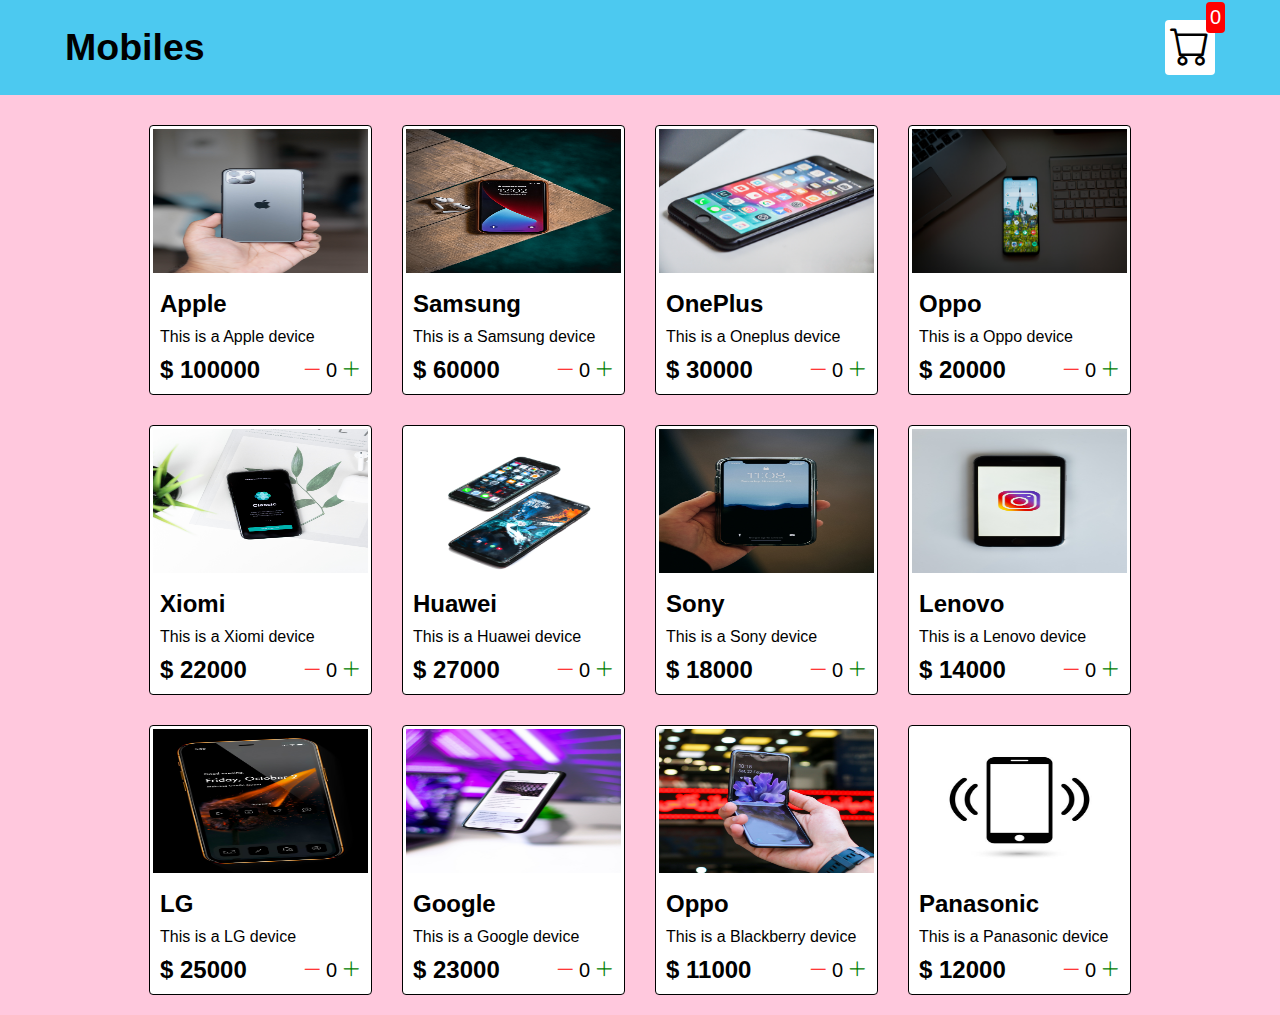
<file: index.html>
<!DOCTYPE html>
<html lang="en">
<head>
    <meta charset="UTF-8">
    <meta http-equiv="X-UA-Compatible" content="IE=edge">
    <meta name="viewport" content="width=device-width, initial-scale=1.0">
    <link rel="stylesheet" href="style.css">
    <link rel="stylesheet" href="https://cdn.jsdelivr.net/npm/bootstrap-icons@1.10.3/font/bootstrap-icons.css">
    <title>mystore</title>
</head>
<body>
    <div class="navbar">
        <a href="index.html"><h2>Mobiles</h2></a>
        <a href="cart.html">
            <div class="cart">
            <i class="bi bi-cart"></i>
            <div id="cartAmount" class="cartAmount">0</div>
        </div>
        </a>
        
        
    </div>
<div class="shop" id = "shop">
    

   

    

</div>
    
    

    
</body>
<script src="src/mobiles.js"></script>
<script src="src/main.js"></script>
</html>
</file>
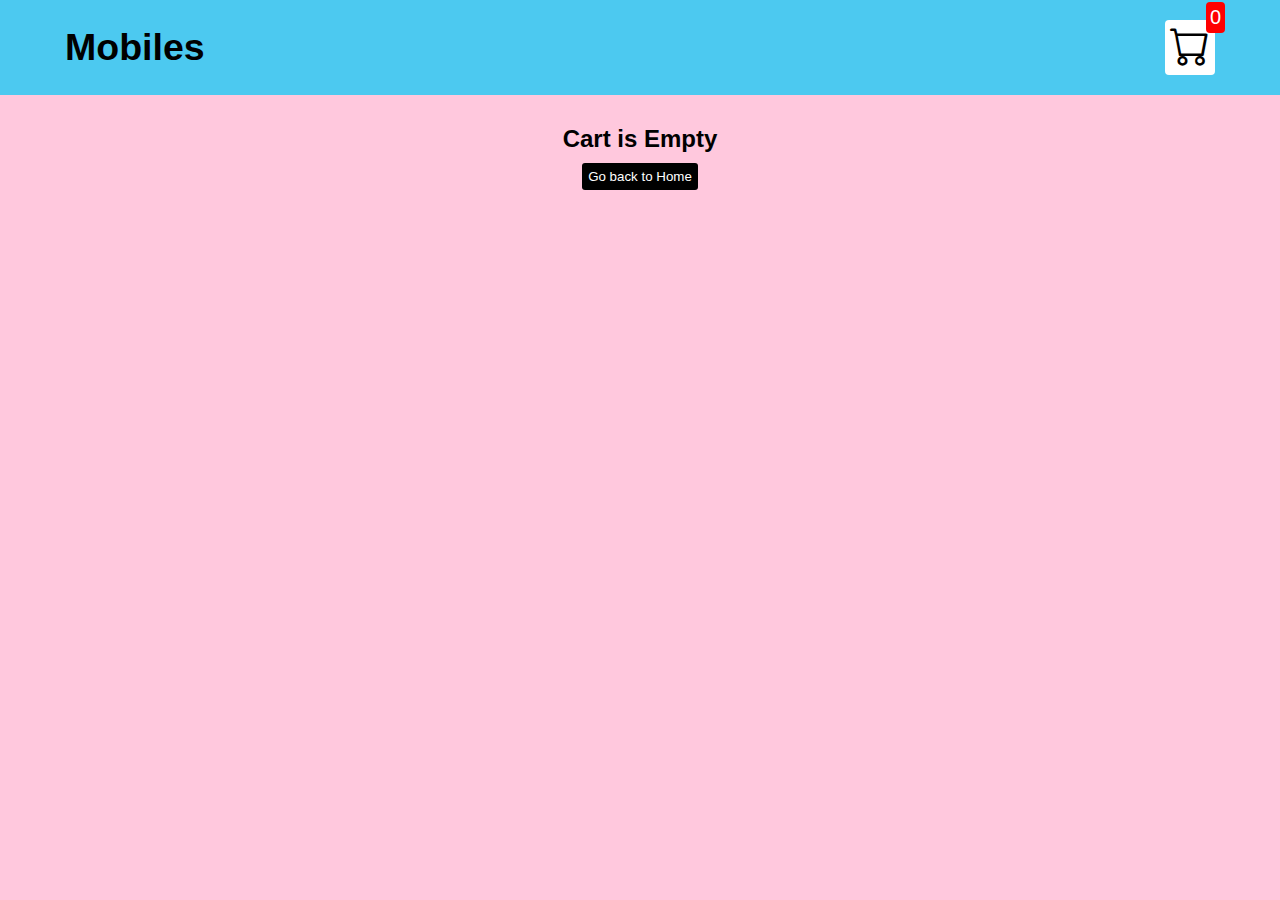
<file: cart.html>
<!DOCTYPE html>
<html lang="en">
<head>
    <meta charset="UTF-8">
    <meta http-equiv="X-UA-Compatible" content="IE=edge">
    <meta name="viewport" content="width=device-width, initial-scale=1.0">
    <link rel="stylesheet" href="style.css">
    <link rel="stylesheet" href="https://cdn.jsdelivr.net/npm/bootstrap-icons@1.10.3/font/bootstrap-icons.css">
    <title>mystore</title>
</head>
<body>
    <div class="navbar">
        <a href="index.html"><h2>Mobiles</h2></a>
        <a href="cart.html">
            <div class="cart">
            <i class="bi bi-cart"></i>
            <div id="cartAmount" class="cartAmount">0</div>
        </div>
        </a>
        
    </div>

    <div id ="label" class="cart-label"></div>

    <div class="shopping-cart" id="shopping-cart"></div>
   
</body>
<script src="src/mobiles.js"></script>
<script src="src/cart.js"></script>
</html>
</file>
<file: style.css>
*{
    margin: 0;
    padding: 0;
    box-sizing: border-box;
}

body{
    font-family: sans-serif;
    background-color: #ffc8dd;
}

.navbar{
    display:flex;
    justify-content: space-between;
    background-color: #4cc9f0;
    padding: 20px 65px;
    font-size: 25px;
    margin-bottom: 30px;
    align-items: center;
}

.cart{
    background-color: #fff;
    font-size: 40px;
    padding: 5px;
    border-radius: 4px;
    position:relative;
    

    
 
}

.cartAmount{
    background-color: red;
    color:white;
    font-size:20px;
    position : absolute;
    top:-18px;
    right:-10px;
    padding:4px;
    border-radius:4px;


}

.shop{
    display: grid;
    grid-template-columns: repeat(4, 223px);
    gap:30px;
    justify-content: center;
    margin-bottom: 20px;
    
}

@media (max-width:1000px){
    .shop{
        grid-template-columns: repeat(2, 223px);


    }
    
}

@media (max-width:500px){
    .shop{
        grid-template-columns: repeat(1, 223px);


    }
    
}

.item{
    border:1px solid black;
    border-radius:4px;
    background-color: white
    ;
}
.item img{
    width: 100%;
    border-radius: 2px 2px 0 0 ;
}
.details{
    display:flex;
    flex-direction: column;
    padding: 10px;
    gap:10px;
}

.price-quantity{
    display:flex;
    justify-content: space-between;
    align-items:center;
}

.buttons{
    display: flex;
    gap:4px;
    font-size:20px;
}

.bi-dash-lg{
    color:red;
}

.bi-plus-lg{
    color:green;
}

img{
    border-radius: 3px;
    padding:3px;
}

i{
    cursor:pointer;
}

a{
    text-decoration: none;
    color:black;
}

.cart-label{
    text-align: center;
    margin-bottom: 30px;
}

.homebtn, .checkout, .removeAll{
    background-color: black;
    color:white;
    border:none;
    padding: 6px;
    border-radius: 3px;
    cursor:pointer;

}
.checkout{
    background-color: green;
}

.removeAll{
    background-color: red;
}

.empty{
    padding-bottom: 10px;
}

.bi-x-circle-fill{
    color:red;
    font-size:bold;
    font-size: 23px;
    position:absolute;
    top:0;
    right:0;
}

.shopping-cart{
    display: grid;
    grid-template-columns: repeat(1, 280px);
    justify-content: center;
    gap: 15px;
    
    
}

.cart-items{
    border: 2px solid;
    position:relative;
    border-radius: 5px;
    display:flex;
    
}


.title-price{
    display:flex;
    align-items: center;
    gap:10px;
}

.title-price-x{
    width: 150px;
    display:flex;
    align-items: center;
    justify-content: space-between;
}

.cart-item-price{
    background-color: black;
    color:white;
}
</file>
